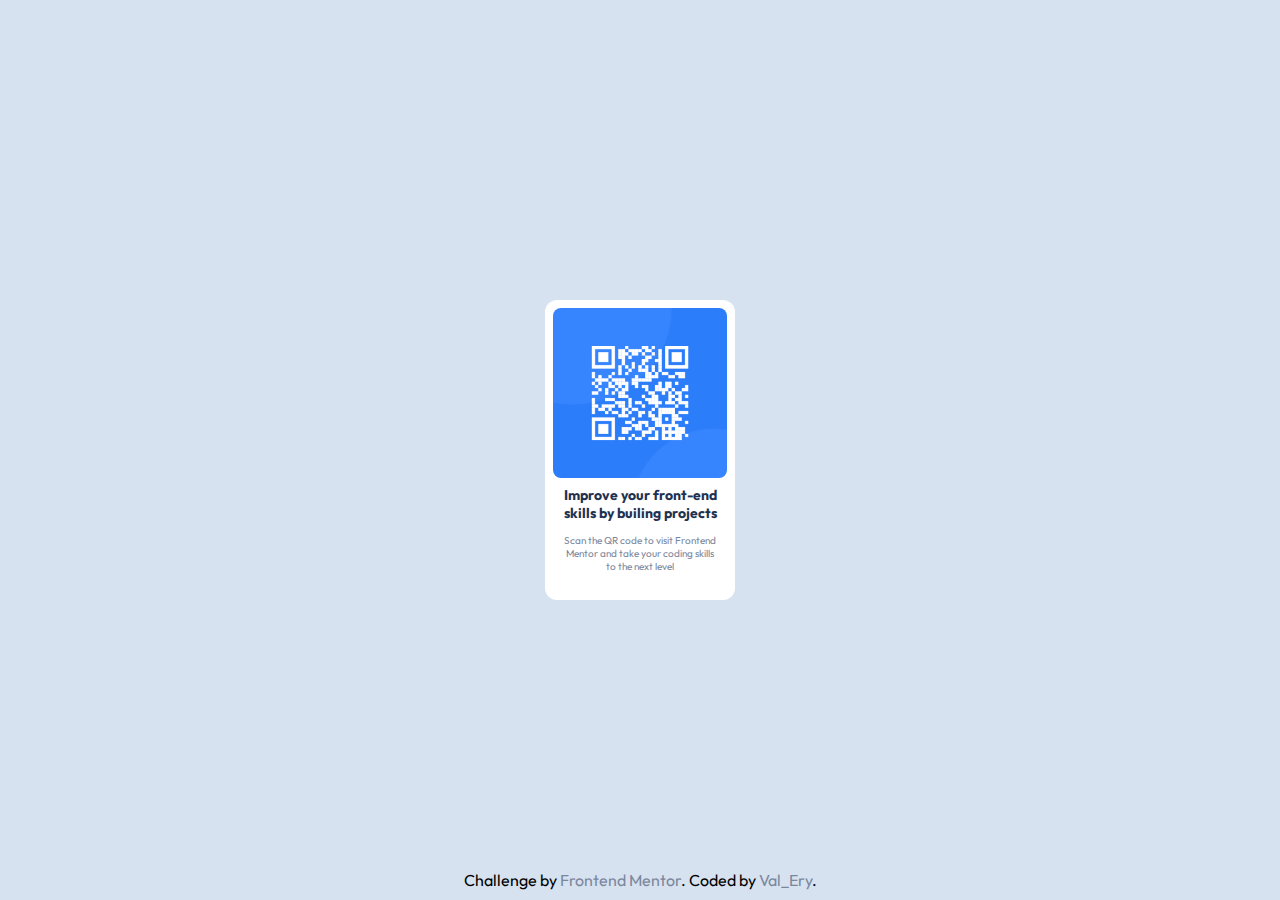
<file: index.html>
<!DOCTYPE html>
<html lang="en">
<head>
  <meta charset="UTF-8">
  <meta http-equiv="refresh" content="" >
  <link rel="preconnect" href="https://fonts.googleapis.com">
<link rel="preconnect" href="https://fonts.gstatic.com" crossorigin>
<link href="https://fonts.googleapis.com/css2?family=Outfit:wght@400;700&display=swap" rel="stylesheet">
  <meta name="viewport" content="width=device-width, initial-scale=1.0"> <!-- displays site properly based on user's device -->
  <link rel="stylesheet" href="style.css" >
  <link rel="icon" type="image/png" sizes="32x32" href="./images/favicon-32x32.png">
  
  <title>Frontend Mentor | QR code component</title>

</head>
<body>

  <main>

    <img src="images/image-qr-code.png" alt="qr code">

    <h1>Improve your front-end <br> skills 
      by builing projects
    </h1>

    <p>Scan the QR code to visit Frontend <br> Mentor and take your coding
      skills <br> to the next level
    </p>

  </main>

  <div class="attribution">

      Challenge by <a href="https://www.frontendmentor.io?ref=challenge" target="_blank">Frontend Mentor</a>. 
      Coded by <a href="https://github.com/Valeryio">Val_Ery</a>.

  </div>

</div>
    
</body>
</html>
</file>
<file: style.css>
:root
{
}


*
{
    margin: 0;
    padding: 0;
    box-sizing: border-box;
}

body
{
    width: 100vw;
    height: 100vh;
    display: flex;
    align-items: center;
    justify-content: center;
    background-color: hsl(212, 45%, 89%);
}

main
{
    width: 190px;
    height: 300px;
    border-radius: 12px;
    background-color: hsl(0, 0%, 100%);
}

img
{

    width: 174px;
    height: 170px;
    display: block;
    margin: 8px auto;
    border-radius: 8px;
}

main h1
{
    font-size: 14px;
    text-align: center;
    font-family: Outfit;
    color: hsl(218, 44%, 22%);
}

p
{
    font-size: 10px;
    margin-top: 12px;
    text-align: center;
    font-family: Outfit;
    color: hsl(220, 15%, 55%);
}

div
{
    bottom: 10px;
    font-family: Outfit;
    position: absolute;
}

div a, div a:visited
{
    color: hsl(220, 15%, 55%);
    text-decoration: none;
}

div a:hover
{
    color: black;
    transition: 0.5s;
}
</file>
